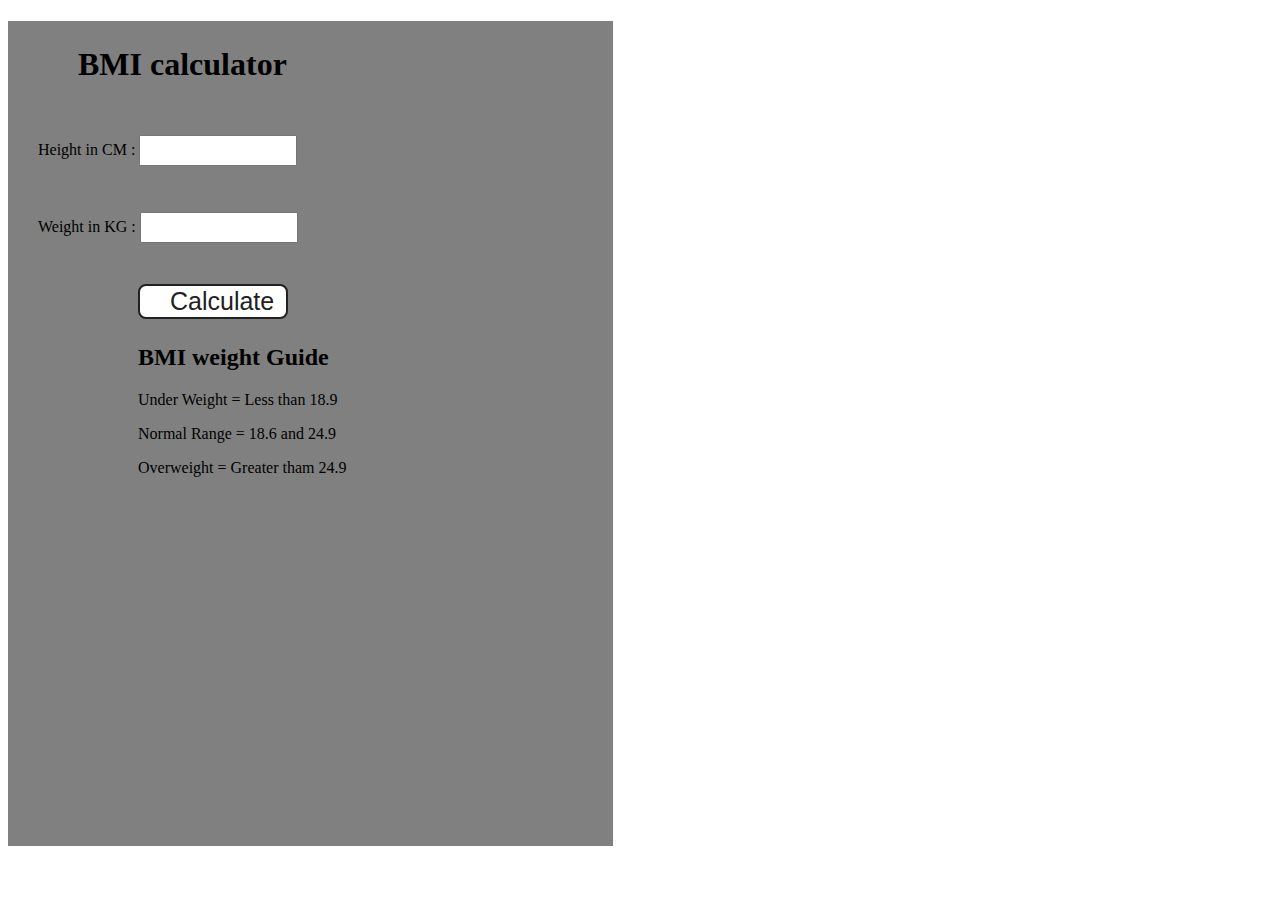
<file: BMI_CALCULATOR/index.html>
<!DOCTYPE html>
<html lang="en">
<head>
    <meta charset="UTF-8">
    <meta name="viewport" content="width=device-width, initial-scale=1.0">
    <title>Bmi Calculator</title>
    <link rel="stylesheet" href="style.css">
</head>
<body>
    <div class="container">
        <h1>BMI calculator</h1>
    <form>
    <p><label>Height in CM : </label><input type="text" id="height"/> </p>
    <p><label>Weight in KG : </label><input type="text" id="weight"/></p>

    <button>Calculate</button>
    <div id="results"></div>

    <div id="guide">  
    <h2>BMI weight Guide</h2>
    <p>Under Weight = Less than 18.9</p>
    <p> Normal Range = 18.6 and 24.9</p>
    <p> Overweight = Greater tham 24.9</p>



    </div>
    </form>
    </div>


    
</body>
<script src="chaiaurcode.js"></script>
</html>
</file>
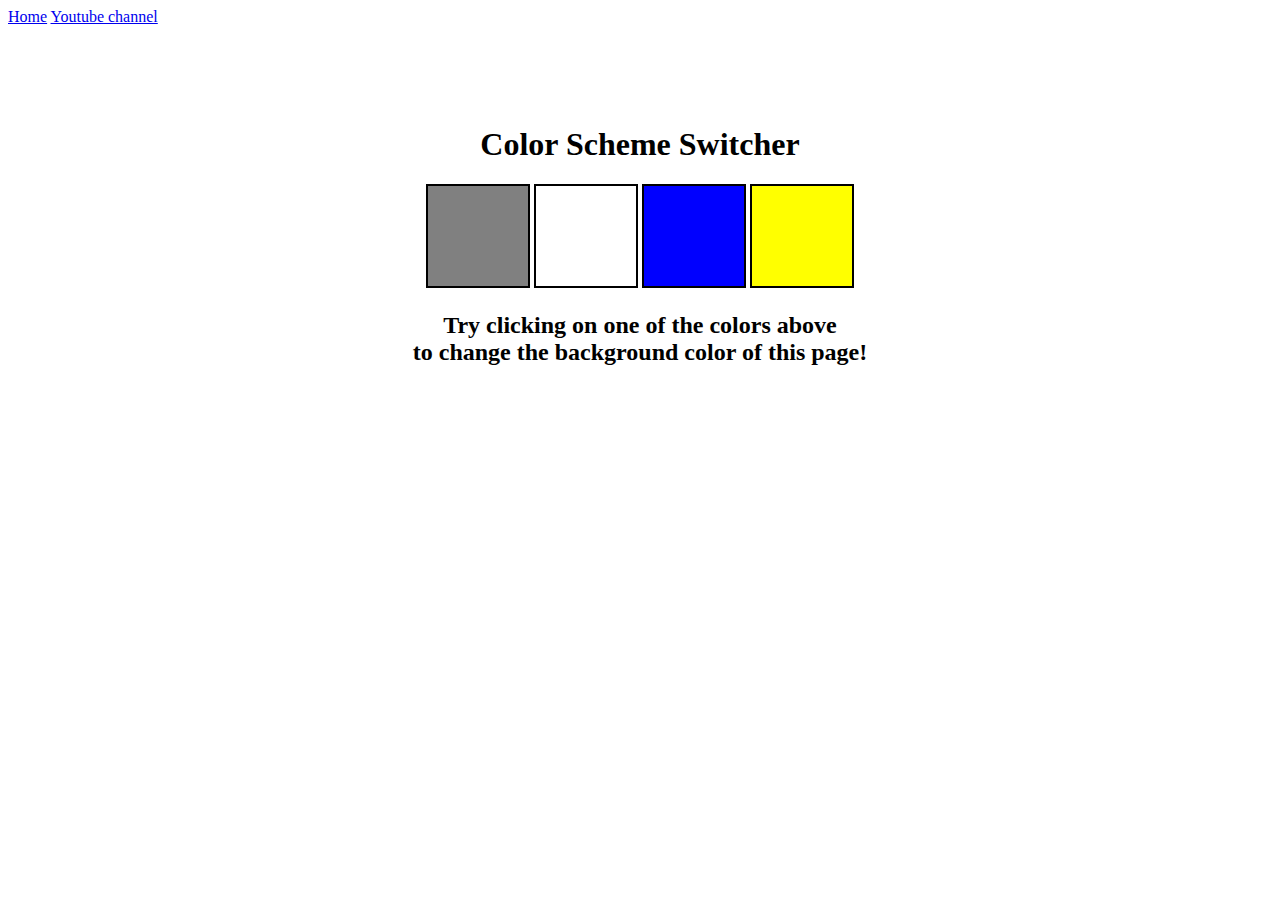
<file: color_changer/index.html>
<!DOCTYPE html>
<html lang="en">
  <head>
    <meta charset="UTF-8" />
    <meta name="viewport" content="width=device-width, initial-scale=1.0" />
    <meta http-equiv="X-UA-Compatible" content="ie=edge" />
    <link rel="stylesheet" href="style.css" />
   
    <title>JavaScript Background Color Switcher</title>
  </head>
  <body>
    <nav>
      <a href="/" aria-current="page">Home</a>
      <a target="_blank" href="https://www.youtube.com/@chaiaurcode"
        >Youtube channel</a
      >
    </nav>
    <div class="canvas">
      <!-- <a
        style="
          background-color: #fff;
          padding: 10px 30px;
          border-radius: 8px;
          color: #212121;
          text-decoration: none;
          border: 2px solid #212121;
        "
        href="../index.html"
        >Back to Home Page</a
      > -->
      <h1>Color Scheme Switcher</h1>
      <span class="button" id="grey"></span>
      <span class="button" id="white"></span>
      <span class="button" id="blue"></span>
      <span class="button" id="yellow"></span>
      <h2>
        Try clicking on one of the colors above
        <span>to change the background color of this page!</span>
      </h2>
    </div>
    <script src="chaiaurcode.js"></script>
  </body>
</html>
</file>
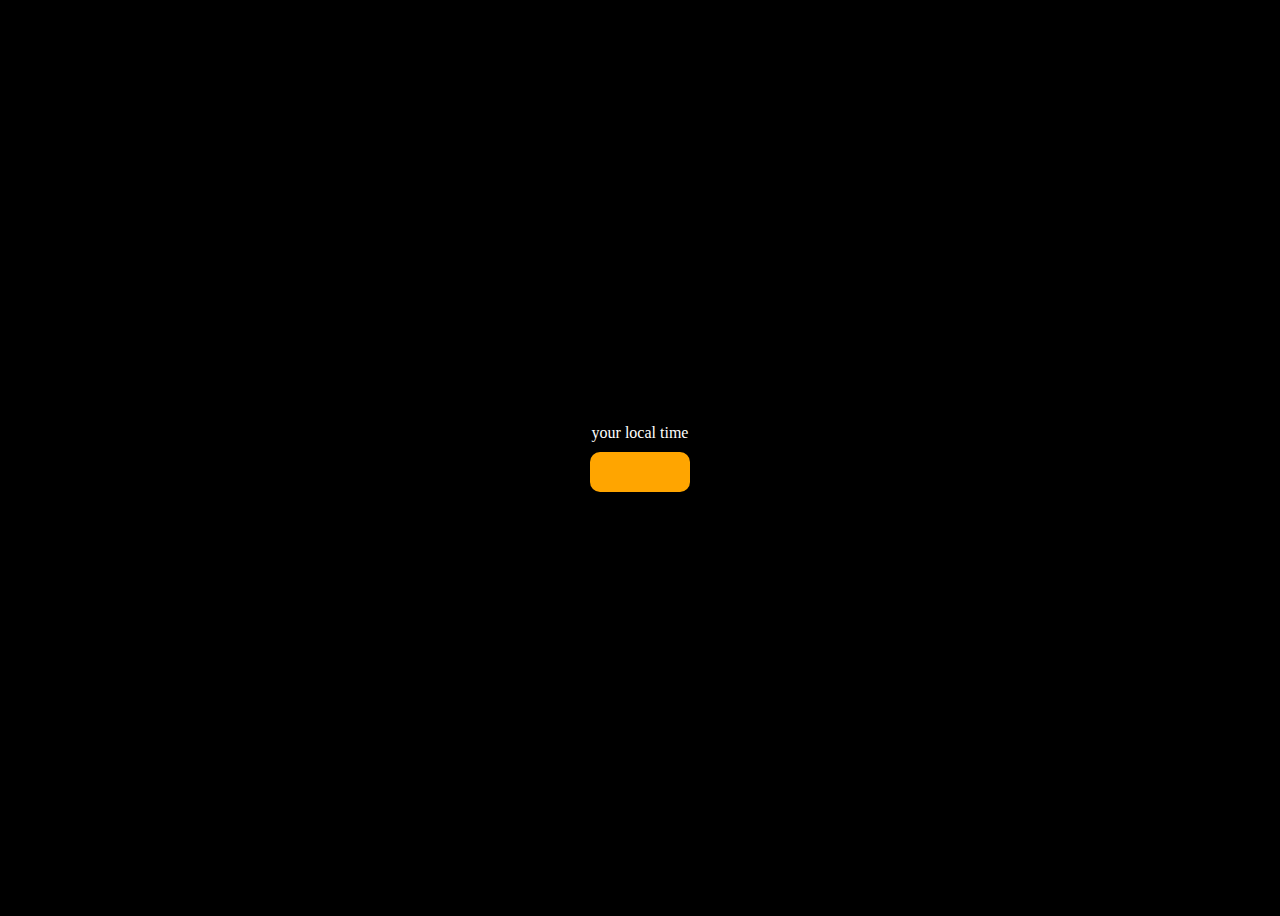
<file: DigitalClock/index.html>
<!DOCTYPE html>
<html lang="en">
<head>
    <meta charset="UTF-8">
    <meta name="viewport" content="width=device-width, initial-scale=1.0">
    <title>Digital Clock</title>

<style>

body{
    background-color: black;
    color: #fff;
}
.centre{
 display: flex;
 height: 100vh;
 justify-content: center;
 align-items: center;
 flex-direction: column;
}

#clock{
    font-size: 40px;
    background-color: orange;
    padding: 20px 50px;
    margin-top: 10px;
    border-radius: 10px;
}


</style>



</head>
<body>
<div class="centre">

<div id="banner"><span>your local time </span></div>
<div id="clock"></div>
</div>



</body>
<script src="chaiaurcode.js"></script>
</html>
</file>
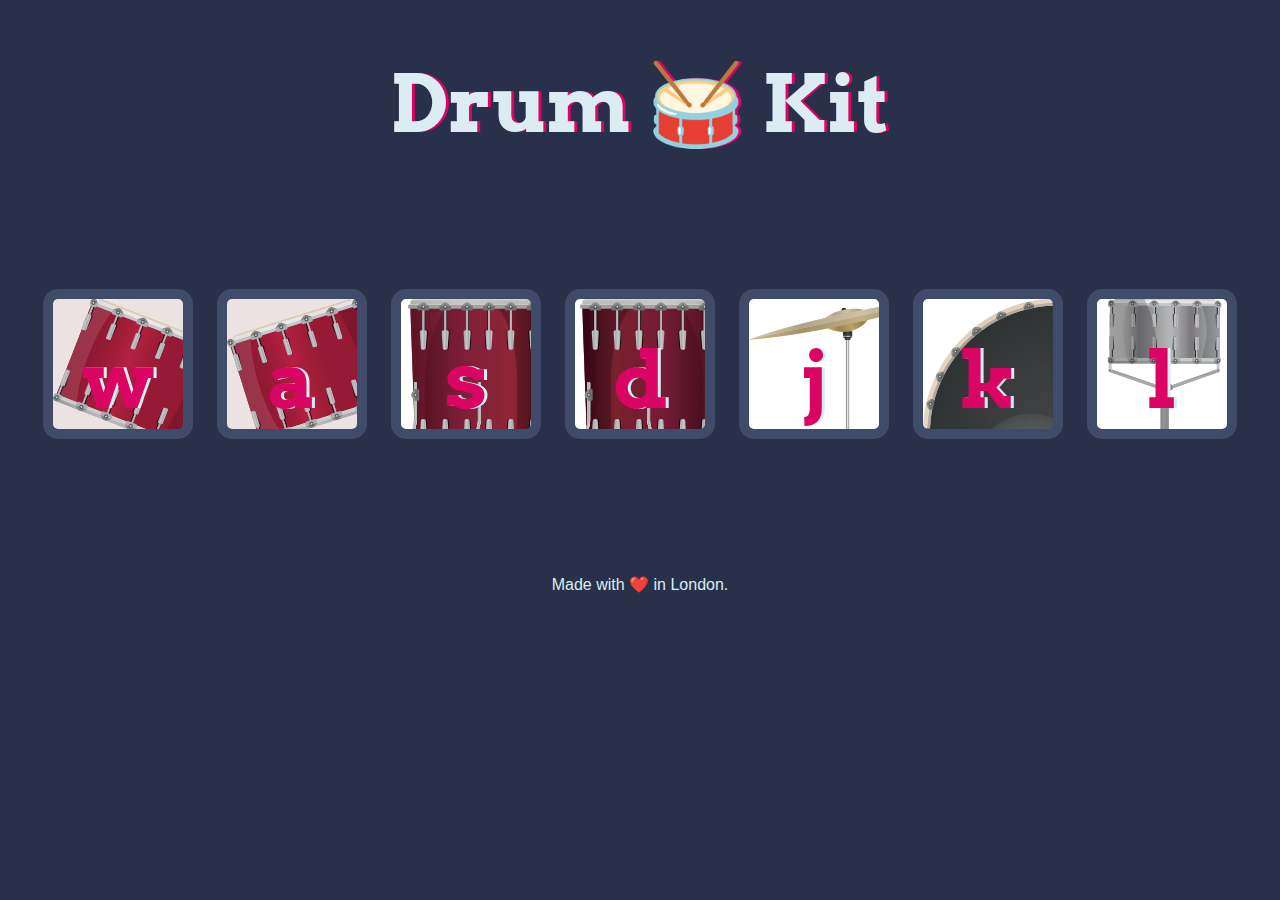
<file: Drum Kit Starting Files/index.html>
<!DOCTYPE html>
<html lang="en" dir="ltr">

<head>
  <meta charset="utf-8">
  <title>Drum Kit</title>
  <link rel="stylesheet" href="styles.css">
  <link href="https://fonts.googleapis.com/css?family=Arvo" rel="stylesheet">
</head>

<body>

  <h1 id="title">Drum 🥁 Kit</h1>
  <div class="set">
    <button class="w drum">w</button>
    <button class="a drum">a</button>
    <button class="s drum">s</button>
    <button class="d drum">d</button>
    <button class="j drum">j</button>
    <button class="k drum">k</button>
    <button class="l drum">l</button>
  </div>

  <script src = "index.js" charset="utf-8"></script>
</body>

  <footer>
    Made with ❤️ in London.
  </footer>
</body>

</html>
</file>
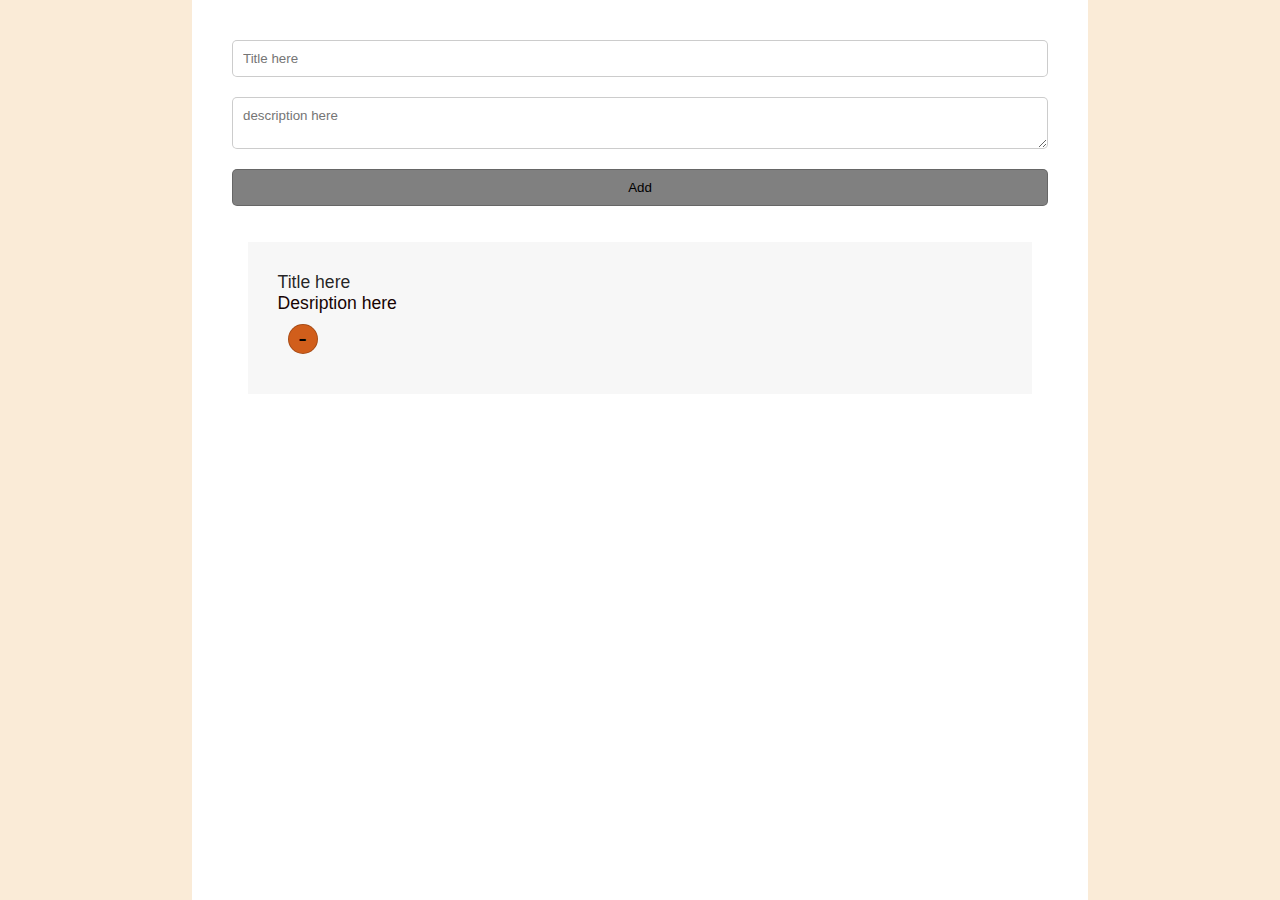
<file: To do list/index.html>
<!DOCTYPE html>
<html lang="en">
<head>
    <meta charset="UTF-8">
    <meta name="viewport" content="width=device-width, initial-scale=1.0">
    <title>To do List</title>
<link rel="stylesheet" href="./index.css"/>


</head>


<body>
<div class="container">

    <form>
    <input type="text" id="title" placeholder="Title here" required/>

    <textarea id="description" placeholder="description here" required></textarea>

   <button type="submit">Add</button>

    </form>

    <div class="task">
    
    <div>
        <p>Title here</p>
        <span>Desription here</span>
        <button class="deletebtn">-</button>
    </div>
    



    </div>




</div>

    
</body>


<script src="./index.js"></script>
</html>
</file>
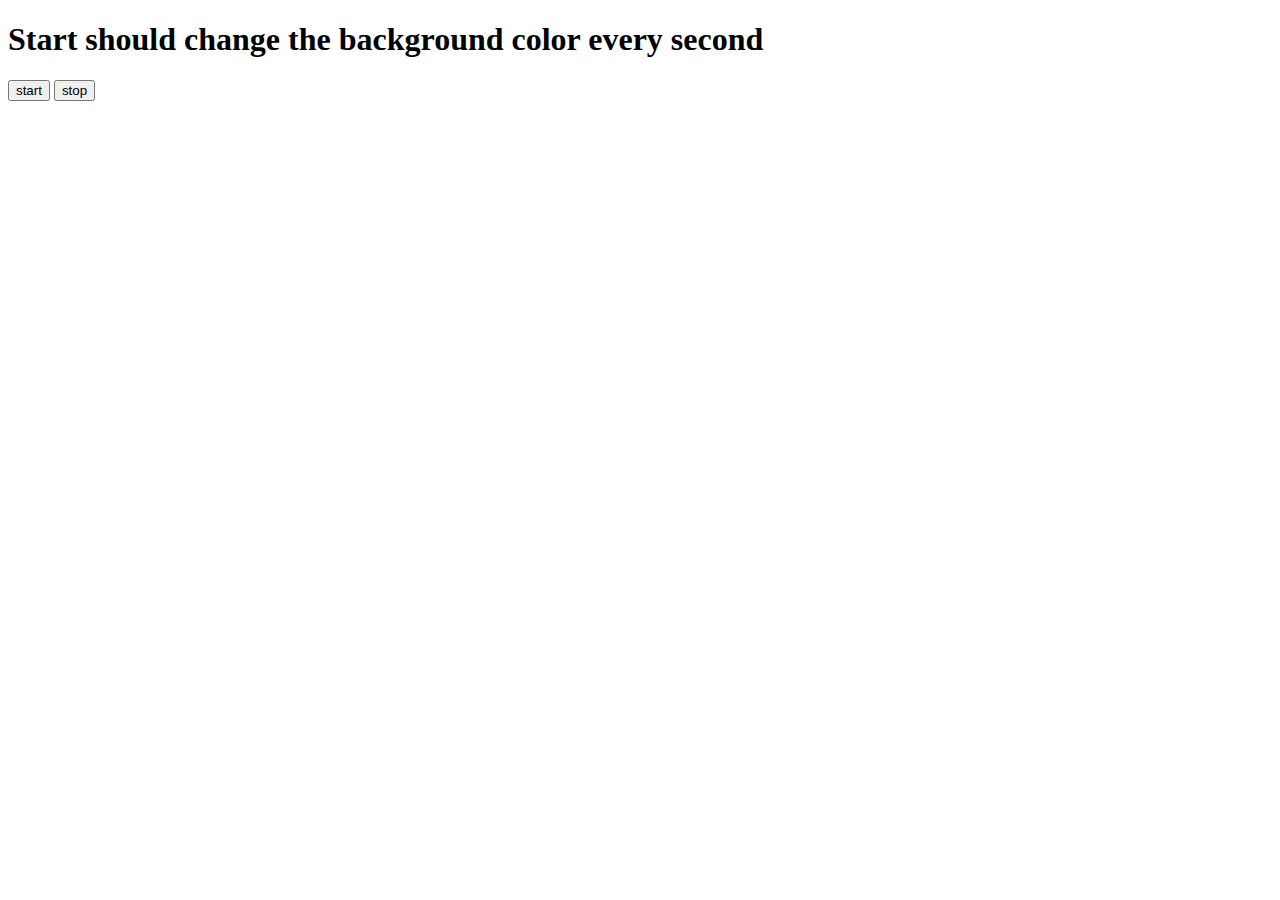
<file: Unlimited_color07/index.html>
<!DOCTYPE html>
<html lang="en">
<head>
    <meta charset="UTF-8">
    <meta name="viewport" content="width=device-width, initial-scale=1.0">
    <title>project</title>
</head>
<body>

    <h1> Start should  change the background color every second </h1>
    <button id="start">start</button>
    <button id="stop"> stop</button>
    <script src="chaiaurcode.js"></script>
</body>
</html>
</file>
<file: BMI_CALCULATOR/style.css>
html{
     margin: 0;
}

.container{
    width: 575px;
    height: 825px;
    background-color: grey;
    padding-left: 30px;
}

#height,
#weight{

    height: 25px;
    width: 150px;
    margin-top: 30px;

}

#guide{
    margin-left: 100px;
    margin-top: 25px;
    


}
button {
    width: 150px;
    height: 35px;
    margin-left: 100px;
    margin-top: 25px;
    background-color: #fff;
    padding: 1.6px 30px;
    border-radius: 8px;
    color: #212121;
    text-decoration: none;
    border: 2px solid #212121;
  
    font-size: 25px;
  }
  
  h1 {
    padding-left: 15px;
    padding-top: 25px;
    margin-left: 25px;
    
  }
</file>
<file: color_changer/style.css>
html{
    margin: 0;
}
span{
    display: block;
}


.canvas{
margin: 100px auto 100px;

width: 80%;
text-align:  center;

}

.button{
    height: 100px;
    width: 100px;
    border: solid black 2px;
    display: inline-block;

}

#grey{
    background-color: gray;
}

#white{
    background-color: white;

}
#blue{
    background-color: blue;
}
#yellow{
    background-color: yellow;
}
</file>
<file: Drum Kit Starting Files/styles.css>
body {
  text-align: center;
  background-color: #283149;
}

h1 {
  font-size: 5rem;
  color: #DBEDF3;
  font-family: "Arvo", cursive;
  text-shadow: 3px 0 #DA0463;

}

footer {
  color: #DBEDF3;
  font-family: sans-serif;
}

.w {
   background-image: url("images/tom1.png");
}

.a {
  background-image: url("images/tom2.png");
}

.s {
  background-image: url("images/tom3.png");
}

.d {
  background-image: url("images/tom4.png");
}

.j {
  background-image: url("images/crash.png");
}

.k {
  background-image: url("images/kick.png");
}

.l {
  background-image: url("images/snare.png");
}

.set {
  margin: 10% auto;
}

.game-over {
  background-color: red;
  opacity: 0.8;
}

.pressed {
  box-shadow: 0 3px 4px 0 #DBEDF3;
  opacity: 0.5;
}

.red {
  color: red;
}

.drum {
  outline: none;
  border: 10px solid #404B69;
  font-size: 5rem;
  font-family: 'Arvo', cursive;
  line-height: 2;
  font-weight: 900;
  color: #DA0463;
  text-shadow: 3px 0 #DBEDF3;
  border-radius: 15px;
  display: inline-block;
  width: 150px;
  height: 150px;
  text-align: center;
  margin: 10px;
  background-color: rgb(236, 226, 226);
}
</file>
<file: To do list/index.css>
*{

    margin: 0%;
    padding: 0%;
}

body{
    background-color: antiquewhite;
}

.container{
    background-color: white;
    width: 70%;
    margin: auto;
    min-height: 100vh;
    padding: 30px;
    box-sizing: border-box;
}

form{
    display: flex;
    flex-direction: column;

}
input,textarea,button{
    padding: 10px;
    border: 1px solid rgba(0,0,0,0.2);
    font: 100 1.1rem;
    font-family: 'Gill Sans', 'Gill Sans MT', Calibri, 'Trebuchet MS', sans-serif;
    border-radius: 5px;
    outline: none;
    margin: 10px;

}
button{
    background-color: grey;
    cursor: pointer;
    

}
button:hover{
    background-color: rgb(201, 236, 63);
}


.task{
background-color: rgb(247,247,247);
font: 100 1.1rem sans-serif;
margin: 2vmax;
padding: 30px;
margin: 2vmax;
color:rgba(0,0,0,0.868);
display:  flex;
align-items: center;
}
.task > div{
    width: 100%;
}

.task span{
   color: rgb(23, 4, 4);
}

.deletebtn{
    border-radius: 100%;
    width: 30px;
    height: 30px;
    font-size: 1.6rem;
    display: flex;
    align-items: center;
    justify-content: center;
    background-color: rgb(209, 94, 27);
}
</file>
